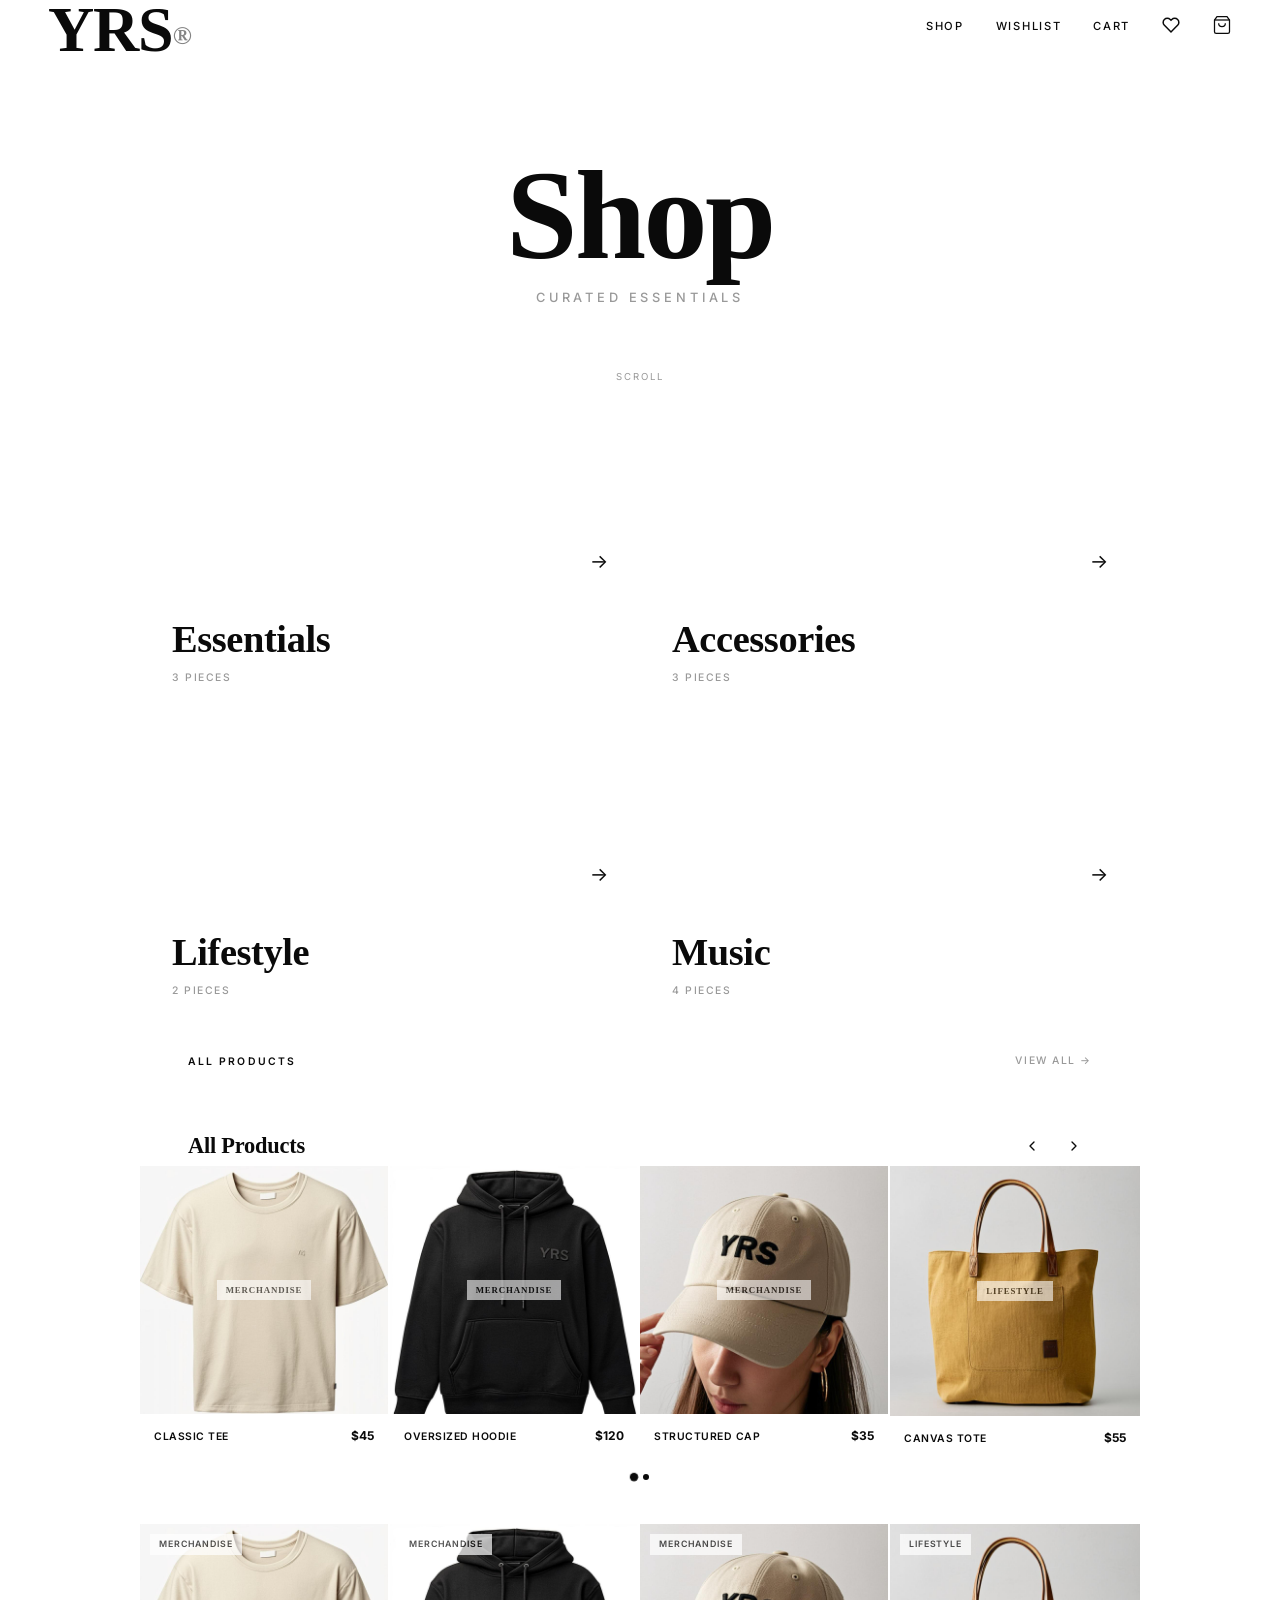
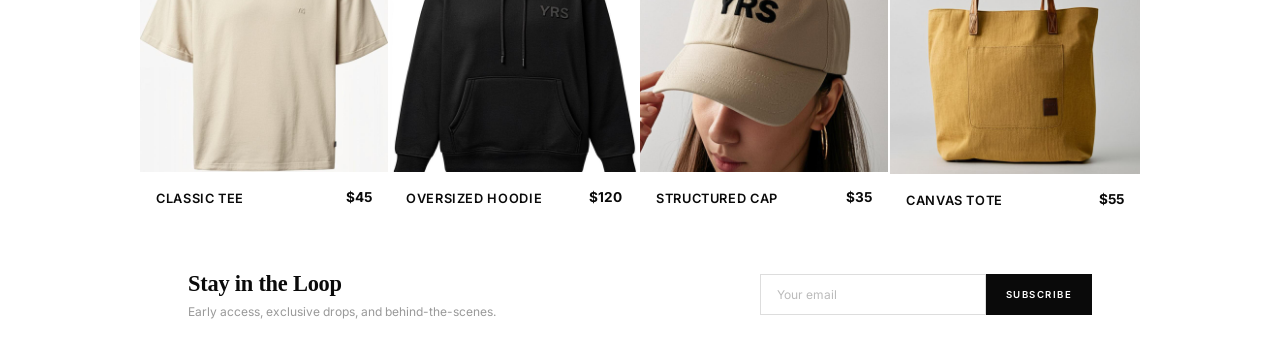
<file: index.html>
<!DOCTYPE html>
<html lang="en">
<head>
<meta charset="UTF-8">
<meta name="viewport" content="width=device-width, initial-scale=1.0">
<title>YRS Brand — Shop</title>
<link rel="stylesheet" href="style.css">
</head>
<body>

<nav class="nav" role="navigation">
  <a class="nav-brand" href="/shop" data-edit-key="nav.brand">YRS<span class="reg">&reg;</span></a>
  <div class="nav-links">
    <a href="/shop" data-nav="/shop">Shop</a>
    <a href="/wishlist" data-nav="/wishlist">Wishlist</a>
    <a href="/cart" data-nav="/cart">Cart</a>
    <div class="nav-wish" data-nav="/wishlist" role="button" aria-label="Wishlist">
      <svg viewBox="0 0 24 24"><path d="M20.84 4.61a5.5 5.5 0 00-7.78 0L12 5.67l-1.06-1.06a5.5 5.5 0 00-7.78 7.78l1.06 1.06L12 21.23l7.78-7.78 1.06-1.06a5.5 5.5 0 000-7.78z"/></svg>
      <span class="cart-badge" id="wishBadge">0</span>
    </div>
    <div class="nav-cart" data-nav="/cart" role="button" aria-label="Cart">
      <svg viewBox="0 0 24 24"><path d="M6 2L3 6v14a2 2 0 002 2h14a2 2 0 002-2V6l-3-4z"/><line x1="3" y1="6" x2="21" y2="6"/><path d="M16 10a4 4 0 01-8 0"/></svg>
      <span class="cart-badge" id="cartBadge">0</span>
    </div>
  </div>
</nav>

<main id="app" role="main"></main>
<div class="toast-container" id="toasts" aria-live="polite"></div>

<script src="core.js"></script>
<script src="ui.js"></script>
<script src="admin.js"></script>
<script>
/* fallback routes registered LAST so all module routes take priority */
App.use('router').on('^$', (app) => {
  App.use('router').go('/shop');
});
App.use('router').on('.*', (app) => {
  app.innerHTML = '<div class="not-found page"><h1>404</h1><p>Page not found</p><a href="/shop" data-nav="/shop">Back to Shop</a></div>';
});
/* boot */
App.use('store').onChange(() => App.use('badge').update());
App.use('wishlist').onChange(() => App.use('badge').update());
App.use('badge').update();
App.use('auth').check();
App.use('content').load();
App.use('data').load().then(() => {
  App.use('content').apply(document);
  App.use('router').start();
  App.use('adminAccess').init();
  App.use('liveEdit').check();
});
</script>
</body>
</html>
</file>
<file: style.css>
@import url('https://fonts.googleapis.com/css2?family=Inter:wght@300;400;500;600;700&display=swap');

/* ── Tokens ── */
:root {
  --bg: #ffffff;
  --fg: #0a0a0a;
  --muted: #999;
  --border: #0a0a0a;
  --accent: #0a0a0a;
  --serif: 'Times New Roman', 'Georgia', 'Noto Serif', serif;
  --sans: 'Inter', -apple-system, BlinkMacSystemFont, 'Segoe UI', sans-serif;
  --ease: cubic-bezier(0.22, 1, 0.36, 1);
  --dur: 0.3s;
  --grid-gap: 2px;
  --nav-h: 56px;
  --safe-b: env(safe-area-inset-bottom, 0px);
}

/* ── Reset ── */
*, *::before, *::after { margin: 0; padding: 0; box-sizing: border-box; }
html { height: 100dvh; }
body {
  height: 100%;
  background: var(--bg);
  color: var(--fg);
  font: 400 1rem/1.4 var(--sans);
  overflow-x: hidden;
  -webkit-font-smoothing: antialiased;
  width: 100%;
}
a { color: inherit; text-decoration: none; }
button { font: inherit; cursor: pointer; border: none; background: none; color: inherit; }
img { display: block; max-width: 100%; }
.product-img { width: 100%; height: 100%; object-fit: cover; position: absolute; inset: 0; z-index: 0; pointer-events: none; }
.product-img.detail-hero { position: relative; inset: auto; border-radius: 2px; }

/* ── Nav ── */
.nav {
  position: fixed; top: 0; left: 0; right: 0;
  height: var(--nav-h);
  display: flex; align-items: center; justify-content: space-between;
  padding: 0 clamp(16px, 4vw, 48px);
  background: var(--bg);
  z-index: 100;
  transition: transform var(--dur) var(--ease);
}
.nav-brand {
  font-family: var(--serif);
  font-weight: 700;
  font-size: 4rem;
  letter-spacing: -0.02em;
  cursor: pointer;
  position: relative;
  top: 2px;
}
.nav-brand .reg { font-size: 0.4em; position: relative; top: -0.3em; left: 0.02em; opacity: 0.5; }
.nav-links { display: flex; gap: clamp(16px, 3vw, 32px); align-items: center; }
.nav-links a {
  font-size: 0.7rem; font-weight: 500;
  letter-spacing: 0.15em; text-transform: uppercase;
  position: relative; padding-bottom: 2px;
  transition: color var(--dur) ease;
  -webkit-tap-highlight-color: transparent;
}
.nav-links a::after {
  content: ''; position: absolute; bottom: 0; left: 0;
  width: 0; height: 1px; background: var(--fg);
  transition: width var(--dur) var(--ease);
}
.nav-links a:hover, .nav-links a.active { color: var(--fg); }
.nav-links a:hover::after, .nav-links a.active::after { width: 100%; }
.nav-cart { position: relative; cursor: pointer; -webkit-tap-highlight-color: transparent; }
.nav-cart svg { width: 20px; height: 20px; stroke: var(--fg); fill: none; stroke-width: 1.5; }
.cart-badge {
  position: absolute; top: -6px; right: -8px;
  width: 16px; height: 16px;
  background: var(--fg); color: var(--bg);
  font-size: 0.55rem; font-weight: 700;
  border-radius: 50%;
  display: flex; align-items: center; justify-content: center;
  transform: scale(0);
  transition: transform 0.25s var(--ease);
}
.cart-badge.show { transform: scale(1); }
.cart-badge.bounce { animation: badgeBounce 0.4s var(--ease); }
@keyframes badgeBounce {
  0% { transform: scale(1); }
  40% { transform: scale(1.4); }
  100% { transform: scale(1); }
}

/* ── Main ── */
main { padding-top: calc(var(--nav-h) + var(--grid-gap) + 4px); min-height: 100dvh; }

/* ── Page Transitions ── */
.page { width: 94%; max-width: 1000px; margin: auto; animation: pageIn 0.45s var(--ease) both; overflow-x: hidden; }
@keyframes pageIn {
  from { opacity: 0; transform: translateY(12px); }
  to { opacity: 1; transform: translateY(0); }
}

/* ── Grid Sheet ── */
.sheet {
  display: grid; grid-template-columns: repeat(4, 1fr); gap: 0;
  border-bottom: var(--grid-gap) solid transparent;
}

/* ═══════════════════════════════════════════
   Hero Sections (multiple styles)
   ═══════════════════════════════════════════ */

/* Full (default) */
.hero {
  grid-column: span 4;
  padding: clamp(48px, 8vw, 96px) clamp(16px, 4vw, 48px);
  text-align: center;
  border-bottom: var(--grid-gap) solid transparent;
  position: relative; overflow: hidden;
}
.hero h1 {
  font-family: var(--serif); font-weight: 700;
  font-size: clamp(3rem, 10vw, 8rem);
  letter-spacing: -0.02em; line-height: 0.9;
}
.hero-sub {
  font-size: clamp(0.65rem, 1.2vw, 0.8rem);
  font-weight: 500; letter-spacing: 0.3em;
  text-transform: uppercase; color: var(--muted);
  margin-top: 16px;
}
.hero-scroll {
  position: absolute; bottom: 20px; left: 50%; transform: translateX(-50%);
  font-size: 0.6rem; letter-spacing: 0.2em; text-transform: uppercase;
  color: var(--muted); animation: pulse 2s ease infinite;
}
@keyframes pulse {
  0%, 100% { opacity: 0.4; }
  50% { opacity: 1; }
}

/* Split */
.hero--split {
  display: grid; grid-template-columns: 1fr 1fr;
  text-align: left; padding: 0;
  min-height: clamp(200px, 40vw, 400px);
}
.hero--split .hero-split-content {
  display: flex; flex-direction: column; justify-content: center;
  padding: clamp(32px, 5vw, 64px);
}
.hero--split .hero-split-content h1 { font-size: clamp(2rem, 6vw, 5rem); }
.hero--split .hero-split-content .hero-sub { margin-top: 12px; }
.hero--split .hero-split-accent {
  background: var(--fg); color: var(--bg);
  display: flex; align-items: center; justify-content: center;
  font-family: var(--serif); font-weight: 700;
  font-size: clamp(2.5rem, 8vw, 7rem);
  opacity: 0.08; letter-spacing: -0.03em;
  user-select: none;
}

/* Minimal */
.hero--minimal {
  text-align: left; padding: clamp(40px, 6vw, 80px) clamp(16px, 4vw, 48px);
  border-bottom: none; border-bottom: var(--grid-gap) solid transparent;
}
.hero--minimal .hero-minimal-wrap { max-width: 480px; }
.hero--minimal .hero-minimal-label {
  font-size: 0.6rem; font-weight: 600;
  letter-spacing: 0.3em; text-transform: uppercase;
  color: var(--muted); margin-bottom: 12px;
  padding-bottom: 12px;
  border-bottom: 1px solid transparent;
}
.hero--minimal h1 { font-size: clamp(2rem, 5vw, 4rem); }

/* Accent */
.hero--accent {
  text-align: center; padding-top: 0;
}
.hero--accent .hero-accent-bar {
  width: 48px; height: 3px;
  background: var(--fg); margin: 0 auto 24px;
}
.hero--accent h1 { font-size: clamp(2.2rem, 6vw, 5rem); letter-spacing: -0.03em; }

/* Centered */
.hero--centered {
  text-align: center;
  padding: clamp(48px, 8vw, 96px) clamp(16px, 4vw, 48px);
  display: flex;
  align-items: center;
  justify-content: center;
}
.hero-centered-wrap {
  max-width: 680px;
}
.hero-centered-label {
  font-size: 0.55rem;
  font-weight: 600;
  letter-spacing: 0.25em;
  text-transform: uppercase;
  color: var(--muted);
  margin-bottom: 16px;
}
.hero--centered h1 {
  font-family: var(--serif);
  font-weight: 700;
  font-size: clamp(2.5rem, 7vw, 5.5rem);
  letter-spacing: -0.03em;
  line-height: 1.05;
}
.hero-centered-line {
  width: 40px;
  height: 1px;
  background: var(--fg);
  margin: 20px auto 0;
  opacity: 0.3;
}

/* Statement */
.hero--statement {
  text-align: left;
  padding: clamp(40px, 6vw, 80px) clamp(16px, 4vw, 48px);
  border-bottom: 1px solid transparent;
}
.hero-statement-wrap {
  max-width: 100%;
}
.hero--statement h1 {
  font-family: var(--serif);
  font-weight: 700;
  font-size: clamp(1.8rem, 5vw, 3.5rem);
  letter-spacing: -0.02em;
  line-height: 1.15;
  max-width: 900px;
}

/* ── Category Cards ── */
.cat-card {
  grid-column: span 2; aspect-ratio: 16/10;
  display: flex; flex-direction: column; justify-content: flex-end;
  padding: clamp(20px, 3vw, 32px);
  cursor: pointer; position: relative;
  transition: background var(--dur) ease, color var(--dur) ease;
  -webkit-tap-highlight-color: transparent;
}
.cat-card:hover { background: var(--fg); color: var(--bg); }
.cat-card:hover .cat-count { color: var(--bg); opacity: 0.5; }
.cat-card:hover .cat-arrow { transform: translate(4px, -50%); color: var(--bg); }
.cat-card h2 {
  font-family: var(--serif); font-weight: 700;
  font-size: clamp(1.4rem, 3vw, 2.4rem); letter-spacing: -0.01em;
}
.cat-count {
  font-size: 0.65rem; font-weight: 500;
  letter-spacing: 0.15em; text-transform: uppercase;
  color: var(--muted); margin-top: 4px;
  transition: color var(--dur) ease;
}
.cat-arrow {
  position: absolute; top: 50%; right: clamp(20px, 3vw, 32px);
  transform: translateY(-50%); font-size: 1.2rem;
  transition: transform var(--dur) var(--ease), color var(--dur) ease;
}

/* ── Featured Strip ── */
.featured-strip {
  grid-column: span 4;
  padding: clamp(16px, 3vw, 24px) clamp(16px, 4vw, 48px);
  display: flex; align-items: center; justify-content: space-between;
  border-bottom: var(--grid-gap) solid transparent;
}
.featured-strip h3 { font-size: 0.65rem; font-weight: 600; letter-spacing: 0.2em; text-transform: uppercase; }
.featured-strip a {
  font-size: 0.65rem; font-weight: 500;
  letter-spacing: 0.15em; text-transform: uppercase; color: var(--muted);
  border-bottom: 1px solid transparent;
  transition: border-color var(--dur) ease, color var(--dur) ease;
}
.featured-strip a:hover { border-color: var(--fg); color: var(--fg); }

/* ═══════════════════════════════════════════
   Carousel Component
   ═══════════════════════════════════════════ */
.carousel-wrap {
  padding: clamp(20px, 3vw, 32px) 0;
}
.carousel-header {
  display: flex; align-items: center; justify-content: space-between;
  padding: 0 clamp(16px, 4vw, 48px);
  margin-bottom: 0;
}
.carousel-title {
  font-family: var(--serif); font-weight: 700;
  font-size: clamp(1rem, 2vw, 1.4rem);
  letter-spacing: -0.01em;
}
.carousel-nav { display: flex; gap: 6px; }
.carousel-arrow {
  width: 36px; height: 36px;
  display: flex; align-items: center; justify-content: center;
  border: 1px solid transparent;
  transition: background var(--dur) ease, color var(--dur) ease;
  -webkit-tap-highlight-color: transparent;
}
.carousel-arrow svg { width: 16px; height: 16px; }
.carousel-arrow:hover { background: var(--fg); color: var(--bg); }

/* Metro style (sliding carousel) */
.carousel-track--metro {
  display: flex; gap: 0;
  border-top: var(--grid-gap) solid transparent;
  transition: transform 0.5s var(--ease);
  will-change: transform;
}
.carousel-track--metro .carousel-card {
  flex: 0 0 25%;
  min-width: 0;
  border-right: var(--grid-gap) solid transparent;
  border-bottom: var(--grid-gap) solid transparent;
}
.carousel-track--metro .carousel-card:nth-child(4n) { border-right: none; }

/* Carousel dots */
.carousel-dots {
  display: flex; justify-content: center; gap: 6px;
  padding: 12px 0;
}
.carousel-dot {
  width: 6px; height: 6px; border-radius: 50%;
  background: var(--border); border: none; padding: 0;
  cursor: pointer; transition: background var(--dur) ease, transform var(--dur) ease;
}
.carousel-dot.active { background: var(--fg); transform: scale(1.4); }

/* Scroll / Minimal / Compact styles (horizontal) */
.carousel-track--scroll,
.carousel-track--minimal,
.carousel-track--compact {
  display: flex; gap: 0;
  overflow-x: auto; scroll-snap-type: x mandatory;
  -webkit-overflow-scrolling: touch;
  scrollbar-width: none;
  border-top: var(--grid-gap) solid transparent;
}
.carousel-track--scroll::-webkit-scrollbar,
.carousel-track--minimal::-webkit-scrollbar,
.carousel-track--compact::-webkit-scrollbar { display: none; }

.carousel-track--scroll .carousel-card,
.carousel-track--minimal .carousel-card,
.carousel-track--compact .carousel-card {
  flex: 0 0 clamp(180px, 22vw, 260px);
  scroll-snap-align: start;
  border-right: var(--grid-gap) solid transparent;
  border-bottom: var(--grid-gap) solid transparent;
}
.carousel-track--minimal .carousel-card { flex: 0 0 clamp(200px, 24vw, 300px); }
.carousel-track--compact .carousel-card { flex: 0 0 clamp(140px, 18vw, 220px); }

.carousel-card {
  cursor: pointer; overflow: hidden;
  -webkit-tap-highlight-color: transparent;
  transition: opacity var(--dur) ease;
}
.carousel-card:hover { opacity: 0.85; }
.carousel-card-img {
  aspect-ratio: 1;
  display: flex; align-items: center; justify-content: center;
  font-family: var(--serif); font-weight: 700;
  font-size: clamp(0.9rem, 1.5vw, 1.4rem);
  letter-spacing: -0.02em; opacity: 0.12; user-select: none;
  position: relative; overflow: hidden;
}
.carousel-card-img:has(.product-img) { opacity: 1; }
.carousel-track--compact .carousel-card-img { aspect-ratio: 3/4; }
.carousel-card-info {
  padding: clamp(10px, 1.5vw, 14px) clamp(10px, 1.5vw, 14px);
  display: flex; justify-content: space-between; align-items: flex-end;
}
.carousel-card-name {
  font-size: 0.65rem; font-weight: 600;
  letter-spacing: 0.05em; text-transform: uppercase;
  max-width: 65%; overflow: hidden; text-overflow: ellipsis; white-space: nowrap;
}
.carousel-card-price { font-size: 0.75rem; font-weight: 700; flex-shrink: 0; }

/* ═══════════════════════════════════════════
   Mailing List Component
   ═══════════════════════════════════════════ */
.ml-wrap { grid-column: span 4; }
.ml-form {
  font-family: var(--sans);
}

/* Inline */
.ml-wrap--inline { border-top: var(--grid-gap) solid transparent; }
.ml-inline-inner {
  display: flex; align-items: center; justify-content: space-between; gap: 24px;
  padding: clamp(24px, 3vw, 40px) clamp(16px, 4vw, 48px);
}
.ml-text { flex: 1; min-width: 0; }
.ml-heading {
  font-family: var(--serif); font-weight: 700;
  font-size: clamp(1rem, 2vw, 1.4rem);
  letter-spacing: -0.01em; margin-bottom: 4px;
}
.ml-sub { font-size: 0.75rem; color: var(--muted); line-height: 1.5; }
.ml-inline-form { display: flex; gap: 0; flex-shrink: 0; }
.ml-input {
  padding: 12px 16px; font-family: var(--sans); font-size: 0.75rem;
  border: 1px solid #ddd; outline: none; min-width: 0;
  transition: border-color var(--dur) ease;
  background: var(--bg); color: var(--fg);
}
.ml-input:focus { border-color: var(--fg); }
.ml-input::placeholder { color: #bbb; }
.ml-btn {
  padding: 12px 20px; font-size: 0.6rem; font-weight: 600;
  letter-spacing: 0.15em; text-transform: uppercase;
  background: var(--fg); color: var(--bg);
  border: none; cursor: pointer;
  transition: opacity var(--dur) ease;
  white-space: nowrap;
  font-family: var(--sans);
}
.ml-btn:hover { opacity: 0.85; }
.ml-btn--outline {
  background: transparent; color: var(--fg);
  border: 1px solid transparent;
}
.ml-btn--outline:hover { background: var(--fg); color: var(--bg); }

/* Banner */
.ml-wrap--banner {
  background: var(--fg); color: var(--bg);
  border-top: 3px solid var(--fg);
}
.ml-banner-inner {
  text-align: center;
  padding: clamp(32px, 4vw, 56px) clamp(16px, 4vw, 48px);
}
.ml-wrap--banner .ml-heading {
  color: var(--bg);
  font-size: clamp(1.2rem, 2.5vw, 1.8rem);
  margin-bottom: 8px;
}
.ml-wrap--banner .ml-sub { color: rgba(255,255,255,0.6); margin-bottom: 20px; }
.ml-banner-form {
  display: flex; justify-content: center; gap: 0;
  max-width: 440px; margin: 0 auto;
}
.ml-wrap--banner .ml-input {
  border-color: rgba(255,255,255,0.2);
  background: rgba(255,255,255,0.08);
  color: var(--bg); flex: 1;
}
.ml-wrap--banner .ml-input::placeholder { color: rgba(255,255,255,0.4); }
.ml-wrap--banner .ml-input:focus { border-color: rgba(255,255,255,0.5); }
.ml-wrap--banner .ml-btn { background: var(--bg); color: var(--fg); }
.ml-wrap--banner .ml-btn:hover { opacity: 0.9; }

/* Minimal */
.ml-wrap--minimal { border-top: 1px solid transparent; }
.ml-minimal-inner {
  display: flex; align-items: center; gap: 16px;
  padding: 16px clamp(16px, 4vw, 48px);
  max-width: 400px; margin: 0 auto;
}
.ml-minimal-inner .ml-input { flex: 1; border: none; border-bottom: 1px solid transparent; padding: 8px 4px; min-width: 0; }
.ml-minimal-inner .ml-btn--outline { padding: 8px 16px; flex-shrink: 0; }

/* Full */
.ml-wrap--full { border-top: var(--grid-gap) solid transparent; }
.ml-full-inner {
  text-align: center;
  padding: clamp(40px, 6vw, 72px) clamp(16px, 4vw, 48px);
  border-bottom: var(--grid-gap) solid transparent;
}
.ml-full-label {
  font-size: 0.6rem; font-weight: 600;
  letter-spacing: 0.3em; text-transform: uppercase;
  color: var(--muted); margin-bottom: 16px;
}
.ml-full-inner .ml-heading {
  font-size: clamp(1.6rem, 4vw, 2.8rem);
  margin-bottom: 24px;
}
.ml-full-form {
  display: flex; justify-content: center; gap: 0;
  max-width: 480px; margin: 0 auto;
}
.ml-full-inner .ml-input { flex: 1; padding: 14px 20px; font-size: 0.8rem; }
.ml-full-inner .ml-btn { padding: 14px 28px; }

/* ── Product Cards ── */
.product-grid {
  grid-column: span 4;
  display: grid; grid-template-columns: repeat(4, 1fr); gap: 0;
}
.product-card {
  border-right: var(--grid-gap) solid transparent;
  border-bottom: var(--grid-gap) solid transparent;
  cursor: pointer; position: relative; overflow: hidden;
  -webkit-tap-highlight-color: transparent;
}
.product-card:nth-child(4n) { border-right: none; }
.product-card-img {
  aspect-ratio: 1;
  display: flex; align-items: center; justify-content: center;
  font-family: var(--serif); font-weight: 700;
  font-size: clamp(1rem, 2vw, 1.6rem);
  letter-spacing: -0.02em; opacity: 0.15;
  transition: opacity var(--dur) ease, transform var(--dur) var(--ease);
  user-select: none;
  position: relative; overflow: hidden;
}
.product-card-img:has(.product-img) { opacity: 1; }
.product-card:hover .product-card-img .product-img { opacity: 0.25; transform: scale(1.05); }
.product-card:hover .product-card-img:not(:has(.product-img)) { opacity: 0.25; transform: scale(1.05); }
.product-card-info {
  padding: clamp(12px, 2vw, 16px);
  display: flex; justify-content: space-between; align-items: flex-end;
}
.product-card-name { font-size: clamp(0.65rem, 1.2vw, 0.8rem); font-weight: 600; letter-spacing: 0.05em; text-transform: uppercase; }
.product-card-price { font-size: clamp(0.7rem, 1.2vw, 0.85rem); font-weight: 700; }
.product-card-add {
  position: absolute; bottom: 0; left: 0; right: 0;
  padding: 10px; background: var(--fg); color: var(--bg);
  font-size: 0.6rem; font-weight: 600;
  letter-spacing: 0.15em; text-transform: uppercase; text-align: center;
  transform: translateY(100%);
  transition: transform var(--dur) var(--ease); z-index: 2;
}
.product-card:hover .product-card-add { transform: translateY(0); }

/* ── Product Detail ── */
.detail-layout {
  display: grid; grid-template-columns: 3fr 2fr;
  min-height: calc(100dvh - var(--nav-h));
}
.detail-image {
  aspect-ratio: 1;
  width: 100%;
  display: flex; align-items: center; justify-content: center;
  font-family: var(--serif); font-weight: 700;
  font-size: clamp(3rem, 6vw, 6rem);
  letter-spacing: -0.02em; opacity: 0.1; user-select: none;
  position: relative; overflow: hidden;
  padding: var(--nav-h) 0 0 0;
}
.detail-image:has(.product-img) { opacity: 1; }
.detail-info {
  padding: clamp(32px, 4vw, 64px);
  max-width: 420px;
  margin: 0 auto;
  display: flex; flex-direction: column; justify-content: center;
}
.detail-breadcrumb {
  font-size: 0.6rem; font-weight: 500;
  letter-spacing: 0.15em; text-transform: uppercase;
  color: var(--muted); margin-bottom: 24px;
}
.detail-breadcrumb span { cursor: pointer; border-bottom: 1px solid transparent; transition: border-color var(--dur) ease; }
.detail-breadcrumb span:hover { border-color: var(--fg); }
.detail-name {
  font-family: var(--serif); font-weight: 700;
  font-size: clamp(1.8rem, 4vw, 3rem);
  letter-spacing: -0.02em; line-height: 1.1;
}
.detail-price { font-size: 1.2rem; font-weight: 700; margin-top: 12px; }
.detail-desc { font-size: 0.85rem; color: var(--muted); margin-top: 20px; line-height: 1.7; max-width: 360px; }
.detail-category {
  font-size: 0.6rem; font-weight: 600;
  letter-spacing: 0.2em; text-transform: uppercase;
  color: var(--muted); margin-top: 32px;
  padding-top: 24px;
}
.btn-add-cart {
  margin-top: 24px; padding: 16px 32px;
  background: var(--fg); color: var(--bg);
  font-size: 0.7rem; font-weight: 600;
  letter-spacing: 0.2em; text-transform: uppercase; text-align: center;
  position: relative; overflow: hidden;
  transition: opacity var(--dur) ease;
}
.btn-add-cart:hover { opacity: 0.85; }
.btn-add-cart.added { pointer-events: none; }
.btn-add-cart .btn-text { transition: transform 0.3s var(--ease), opacity 0.2s ease; display: block; }
.btn-add-cart.added .btn-text { transform: translateY(-100%); opacity: 0; }
.btn-add-cart .btn-confirm {
  position: absolute; inset: 0;
  display: flex; align-items: center; justify-content: center;
  transform: translateY(100%);
  transition: transform 0.3s var(--ease);
}
.btn-add-cart.added .btn-confirm { transform: translateY(0); }

/* ── Upsell Banner ── */
.upsell-banner {
  margin-top: 20px;
  border: 1.5px solid transparent;
  padding: 0;
  display: flex; align-items: center; justify-content: space-between;
  gap: 0;
  transition: background var(--dur) ease;
  -webkit-tap-highlight-color: transparent;
  overflow: hidden;
}
.upsell-banner:hover { background: #fafafa; }
.upsell-img-wrap {
  width: 72px; height: 72px; flex-shrink: 0;
  position: relative; overflow: hidden;
  border-right: 1.5px solid transparent;
}
.upsell-img-wrap .product-img { position: absolute; inset: 0; width: 100%; height: 100%; object-fit: cover; pointer-events: none; }
.upsell-img-fb {
  width: 100%; height: 100%;
  display: flex; align-items: center; justify-content: center;
  font-family: var(--serif); font-weight: 700;
  font-size: 0.7rem; opacity: 0.15;
  background: #fff;
}
.upsell-text { flex: 1; min-width: 0; padding: 14px 16px; overflow: hidden; }
.upsell-label {
  font-size: 0.55rem; font-weight: 600;
  letter-spacing: 0.2em; text-transform: uppercase;
  color: var(--muted); margin-bottom: 4px;
}
.upsell-product-name {
  font-size: 0.82rem; font-weight: 600;
  letter-spacing: 0.04em; text-transform: uppercase;
}
.upsell-price { font-weight: 700; font-size: 0.75rem; margin-top: 2px; }
.upsell-btn {
  flex-shrink: 0;
  padding: 10px 20px;
  background: var(--fg); color: var(--bg);
  font-size: 0.6rem; font-weight: 600;
  letter-spacing: 0.15em; text-transform: uppercase;
  transition: opacity var(--dur) ease;
  white-space: nowrap;
}
.upsell-btn:hover { opacity: 0.85; }

/* ── You May Also Like ── */
.related-section {
  grid-column: 1 / -1;
  padding: clamp(32px, 5vw, 56px) clamp(16px, 4vw, 48px);
}
.related-title {
  font-family: var(--serif); font-weight: 700;
  font-size: clamp(1.2rem, 2.5vw, 1.8rem);
  letter-spacing: -0.02em; margin-bottom: 24px;
}
.related-scroll {
  display: grid; grid-template-columns: repeat(4, 1fr); gap: var(--grid-gap);
}
.related-card {
  border-right: var(--grid-gap) solid transparent;
  border-bottom: var(--grid-gap) solid transparent;
  cursor: pointer; overflow: hidden;
  -webkit-tap-highlight-color: transparent;
  transition: opacity var(--dur) ease;
}
.related-card:last-child { border-right: none; }
.related-card:hover { opacity: 0.85; }
.related-card-img {
  aspect-ratio: 1;
  display: flex; align-items: center; justify-content: center;
  font-family: var(--serif); font-weight: 700;
  font-size: 0.9rem; opacity: 0.12; user-select: none;
  position: relative; overflow: hidden;
}
.related-card-img:has(.product-img) { opacity: 1; }
.related-card-info {
  padding: 12px 14px;
  display: flex; justify-content: space-between; align-items: flex-end;
}
.related-card-name {
  font-size: 0.65rem; font-weight: 600;
  letter-spacing: 0.05em; text-transform: uppercase;
  max-width: 70%; overflow: hidden; text-overflow: ellipsis; white-space: nowrap;
}
.related-card-price { font-size: 0.75rem; font-weight: 700; flex-shrink: 0; }

/* ═══════════════════════════════════════════
   Checkout Upsells
   ═══════════════════════════════════════════ */
.checkout-upsell-section {
  margin-top: 32px;
  padding-top: 24px;
}
.checkout-upsell-heading {
  font-size: 0.65rem; font-weight: 700;
  letter-spacing: 0.2em; text-transform: uppercase;
  margin-bottom: 20px;
}
.checkout-upsell-grid {
  display: flex; flex-direction: column; gap: 0;
  border: 1px solid transparent;
  overflow: hidden;
}
.checkout-upsell-item {
  display: grid; grid-template-columns: 72px 1fr auto;
  gap: 16px; align-items: center;
  padding: 16px;
  border-bottom: 1px solid transparent;
  transition: background var(--dur) ease;
  animation: slideIn 0.3s var(--ease) both;
}
.checkout-upsell-item:last-child { border-bottom: none; }
.checkout-upsell-item:hover { background: #fafafa; }
.cu-img {
  width: 72px; height: 72px;
  display: flex; align-items: center; justify-content: center;
  font-family: var(--serif); font-weight: 700;
  font-size: 0.7rem; opacity: 0.12;
  position: relative; overflow: hidden; flex-shrink: 0;
}
.cu-name {
  font-size: 0.75rem; font-weight: 600;
  letter-spacing: 0.04em; text-transform: uppercase;
  margin-bottom: 4px;
}
.cu-pricing { display: flex; align-items: center; gap: 8px; }
.cu-original {
  font-size: 0.7rem; color: var(--muted);
  text-decoration: line-through;
}
.cu-discounted { font-size: 0.85rem; font-weight: 700; }
.cu-badge {
  font-size: 0.55rem; font-weight: 700;
  letter-spacing: 0.08em; text-transform: uppercase;
  background: var(--fg); color: var(--bg);
  padding: 2px 8px;
}
.cu-msg {
  font-size: 0.65rem; color: var(--muted);
  letter-spacing: 0.08em; text-transform: uppercase;
  margin-top: 4px;
}
.cu-add {
  padding: 10px 18px;
  font-size: 0.6rem; font-weight: 600;
  letter-spacing: 0.12em; text-transform: uppercase;
  background: var(--fg); color: var(--bg);
  border: none; cursor: pointer;
  transition: opacity var(--dur) ease;
  white-space: nowrap;
  font-family: var(--sans);
}
.cu-add:hover { opacity: 0.85; }

/* ── Cart Page ── */
.cart-layout { max-width: 640px; margin: 0 auto; padding: clamp(32px, 5vw, 64px) clamp(16px, 4vw, 48px); overflow: hidden; }
.cart-layout h1 {
  font-family: var(--serif); font-weight: 700;
  font-size: clamp(1.8rem, 4vw, 2.8rem);
  letter-spacing: -0.02em; margin-bottom: 32px;
}
.cart-empty {
  text-align: center; padding: 64px 0;
  color: var(--muted); font-size: 0.8rem;
  letter-spacing: 0.1em; text-transform: uppercase;
}
.cart-item {
  display: grid; grid-template-columns: 80px 1fr auto auto auto;
  gap: 16px; align-items: center;
  padding: 16px 0; border-bottom: 1px solid transparent;
  animation: slideIn 0.3s var(--ease) both;
}
@keyframes slideIn {
  from { opacity: 0; transform: translateX(-12px); }
  to { opacity: 1; transform: translateX(0); }
}
.cart-item-img {
  width: 80px; height: 80px;
  display: flex; align-items: center; justify-content: center;
  font-family: var(--serif); font-weight: 700;
  font-size: 0.7rem; opacity: 0.12;
  position: relative; overflow: hidden; flex-shrink: 0;
}
.cart-item-img:has(.product-img) { opacity: 1; }
.cart-item-name { font-size: 0.8rem; font-weight: 600; letter-spacing: 0.05em; text-transform: uppercase; }
.cart-item-cat { font-size: 0.6rem; color: var(--muted); letter-spacing: 0.1em; text-transform: uppercase; margin-top: 2px; }
.cart-item-price { font-weight: 700; font-size: 0.85rem; }
.cart-qty { display: flex; align-items: center; gap: 0; border: var(--grid-gap) solid transparent; }
.cart-qty button {
  width: 32px; height: 32px;
  display: flex; align-items: center; justify-content: center;
  font-size: 0.9rem; font-weight: 700;
  transition: background var(--dur) ease;
}
.cart-qty button:hover { background: var(--fg); color: var(--bg); }
.cart-qty span {
  width: 32px; height: 32px;
  display: flex; align-items: center; justify-content: center;
  font-size: 0.75rem; font-weight: 600;
  border-left: var(--grid-gap) solid transparent;
  border-right: var(--grid-gap) solid transparent;
}
.cart-item-remove { opacity: 0.3; font-size: 1.2rem; line-height: 1; transition: opacity var(--dur) ease; }
.cart-item-remove:hover { opacity: 1; }
.cart-footer {
  margin-top: 32px; padding-top: 24px;
  border-top: 2px solid transparent;
  display: flex; justify-content: space-between; align-items: center;
}
.cart-total-label { font-size: 0.65rem; font-weight: 600; letter-spacing: 0.2em; text-transform: uppercase; }
.cart-total-val { font-family: var(--serif); font-weight: 700; font-size: 1.4rem; }
.btn-checkout {
  margin-top: 24px; width: 100%; padding: 16px;
  background: var(--fg); color: var(--bg);
  font-size: 0.7rem; font-weight: 600;
  letter-spacing: 0.2em; text-transform: uppercase; text-align: center;
  transition: opacity var(--dur) ease;
}
.btn-checkout:hover { opacity: 0.85; }

/* ── Toast ── */
.toast-container { position: fixed; bottom: 24px; right: 24px; z-index: 200; display: flex; flex-direction: column; gap: 8px; }
.toast {
  padding: 12px 20px; background: var(--fg); color: var(--bg);
  font-size: 0.7rem; font-weight: 500;
  letter-spacing: 0.1em; text-transform: uppercase;
  animation: toastIn 0.3s var(--ease), toastOut 0.3s var(--ease) 2.2s forwards;
  white-space: nowrap;
}
@keyframes toastIn { from { opacity: 0; transform: translateY(12px) scale(0.95); } to { opacity: 1; transform: translateY(0) scale(1); } }
@keyframes toastOut { to { opacity: 0; transform: translateY(-8px) scale(0.95); } }

/* ── 404 ── */
.not-found {
  display: flex; flex-direction: column;
  align-items: center; justify-content: center;
  min-height: calc(100dvh - var(--nav-h) - var(--grid-gap));
  text-align: center; padding: 48px;
}
.not-found h1 { font-family: var(--serif); font-weight: 700; font-size: clamp(4rem, 10vw, 8rem); opacity: 0.15; }
.not-found p { font-size: 0.75rem; color: var(--muted); letter-spacing: 0.15em; text-transform: uppercase; margin-top: 16px; }
.not-found a { margin-top: 24px; font-size: 0.65rem; font-weight: 600; letter-spacing: 0.2em; text-transform: uppercase; border-bottom: 1px solid var(--fg); padding-bottom: 2px; }

/* ── Admin ── */
.admin-layout { max-width: 860px; margin: 0 auto; padding: clamp(32px, 5vw, 64px) clamp(16px, 4vw, 48px); }
.admin-layout h1 { font-family: var(--serif); font-weight: 700; font-size: clamp(1.8rem, 4vw, 2.8rem); letter-spacing: -0.02em; margin-bottom: 8px; }
.admin-sub { font-size: 0.7rem; color: var(--muted); letter-spacing: 0.1em; text-transform: uppercase; margin-bottom: 32px; }
.admin-table { width: 100%; border-collapse: collapse; }
.admin-table th {
  text-align: left; font-size: 0.6rem; font-weight: 600;
  letter-spacing: 0.15em; text-transform: uppercase;
  color: var(--muted); padding: 8px 0;
  border-bottom: 2px solid transparent;
}
.admin-table td {
  padding: 12px 0; font-size: 0.8rem;
  border-bottom: 1px solid transparent;
  vertical-align: middle;
}
.admin-table .td-actions { display: flex; gap: 8px; }
.admin-btn {
  padding: 4px 10px; font-size: 0.6rem; font-weight: 600;
  letter-spacing: 0.1em; text-transform: uppercase;
  border: 1px solid transparent; transition: background var(--dur) ease, color var(--dur) ease;
}
.admin-btn:hover { background: var(--fg); color: var(--bg); }
.admin-btn.danger { border-color: #c00; color: #c00; }
.admin-btn.danger:hover { background: #c00; color: var(--bg); }
.admin-add-bar {
  margin-top: 24px; padding: 16px 0;
  border-top: 2px solid transparent;
  display: flex; gap: 8px; align-items: center; flex-wrap: wrap;
}
.admin-input {
  padding: 8px 12px; font-family: var(--sans); font-size: 0.75rem;
  border: 1px solid #ddd; outline: none;
  transition: border-color var(--dur) ease;
}
.admin-input:focus { border-color: var(--fg); }
.admin-input.wide { flex: 1; min-width: 120px; }
.admin-tabs {
  display: flex; flex-wrap: wrap; gap: 0; margin-bottom: 28px;
  border-bottom: 2px solid transparent;
}
.admin-tab {
  padding: 10px 16px; font-size: 0.6rem; font-weight: 600;
  letter-spacing: 0.12em; text-transform: uppercase;
  color: var(--muted); position: relative; top: 2px;
  border-bottom: 2px solid transparent;
  margin-bottom: -2px;
  transition: color var(--dur) ease, border-color var(--dur) ease;
  white-space: nowrap;
}
.admin-tab:hover { color: var(--fg); }
.admin-tab.active { color: var(--fg); border-bottom-color: var(--fg); }
.admin-sections-grid {
  display: grid; grid-template-columns: 140px 1fr;
  gap: 0;
}
.admin-sections-grid .page-label {
  font-size: 0.7rem; font-weight: 600;
  letter-spacing: 0.1em; text-transform: uppercase;
  padding: 10px 0;
  border-bottom: 1px solid transparent;
}
.admin-sections-grid .section-toggles {
  display: flex; flex-wrap: wrap; gap: 8px;
  padding: 8px 0;
  border-bottom: 1px solid transparent;
  align-items: center;
}
.toggle-chip {
  padding: 4px 12px; font-size: 0.6rem; font-weight: 600;
  letter-spacing: 0.1em; text-transform: uppercase;
  border: 1px solid #ddd; cursor: pointer;
  transition: background var(--dur) ease, color var(--dur) ease, border-color var(--dur) ease;
  user-select: none;
}
.toggle-chip:hover { border-color: var(--fg); }
.toggle-chip.on { background: var(--fg); color: var(--bg); border-color: var(--fg); }
.share-toggle-row {
  display: flex; align-items: center; justify-content: space-between;
  padding: 12px 0; border-bottom: 1px solid transparent;
}
.share-toggle-row svg { width: 18px; height: 18px; }
.share-toggle-label {
  font-size: 0.8rem; font-weight: 500;
  display: flex; align-items: center; gap: 12px;
}

/* ── Upsell Admin ── */
.upsell-admin-list { border-top: 1px solid transparent; }
.upsell-admin-row {
  display: flex; align-items: center; justify-content: space-between;
  padding: 14px 0; border-bottom: 1px solid transparent; gap: 16px;
}
.upsell-admin-name { font-size: 0.8rem; font-weight: 600; letter-spacing: 0.04em; text-transform: uppercase; }
.upsell-admin-pricing { font-size: 0.75rem; color: var(--muted); margin-top: 2px; }
.upsell-admin-disc { color: #c00; font-weight: 700; }
.upsell-admin-msg { font-size: 0.65rem; color: var(--muted); margin-top: 2px; letter-spacing: 0.06em; text-transform: uppercase; }
.upsell-admin-actions { display: flex; gap: 6px; flex-shrink: 0; }

/* ── Design Section Heading ── */
.design-section-heading {
  font-size: 0.65rem; font-weight: 700;
  letter-spacing: 0.15em; text-transform: uppercase;
  padding: 20px 0 12px;
  border-bottom: 2px solid transparent;
  margin-bottom: 8px;
}

/* ── Product Type Badge ── */
.type-badge {
  position: absolute; top: 10px; left: 10px; z-index: 3;
  padding: 3px 8px; font-size: 0.55rem; font-weight: 600;
  letter-spacing: 0.1em; text-transform: uppercase;
  background: var(--bg); color: var(--fg);
  border: 1px solid transparent;
  opacity: 0.7; transition: opacity var(--dur) ease;
}
.product-card:hover .type-badge { opacity: 1; }

/* ── Option Pills ── */
.option-group { margin-top: 16px; }
.option-label {
  font-size: 0.6rem; font-weight: 600;
  letter-spacing: 0.15em; text-transform: uppercase;
  color: var(--muted); margin-bottom: 8px;
}
.option-pills { display: flex; flex-wrap: wrap; gap: 6px; }
.option-pill {
  padding: 8px 16px; font-size: 0.65rem; font-weight: 500;
  letter-spacing: 0.05em; text-transform: uppercase;
  border: 1px solid #ddd; background: none; color: var(--fg);
  cursor: pointer; transition: all var(--dur) ease;
  -webkit-tap-highlight-color: transparent;
}
.option-pill:hover { border-color: var(--fg); }
.option-pill.active { background: var(--fg); color: var(--bg); border-color: var(--fg); }
.option-pill .price-delta { font-weight: 700; margin-left: 4px; }

/* ── Type Badge (detail page) ── */
.detail-type-badge {
  display: inline-block; padding: 4px 10px;
  font-size: 0.55rem; font-weight: 600;
  letter-spacing: 0.15em; text-transform: uppercase;
  border: 1px solid transparent; margin-bottom: 8px;
}
.detail-note {
  font-size: 0.7rem; color: var(--muted);
  margin-top: 8px; line-height: 1.5;
}

/* ── Wishlist Toggle (heart on cards) ── */
.wish-toggle {
  position: absolute; top: 10px; right: 10px;
  width: 32px; height: 32px; z-index: 3;
  display: flex; align-items: center; justify-content: center;
  opacity: 0; transition: opacity var(--dur) ease;
  -webkit-tap-highlight-color: transparent;
}
.product-card:hover .wish-toggle { opacity: 1; }
.wish-toggle svg { width: 18px; height: 18px; stroke: var(--fg); fill: none; stroke-width: 2; transition: fill 0.25s ease, stroke 0.25s ease; }
.wish-toggle.active svg { fill: var(--fg); stroke: var(--fg); }

/* ── Detail Actions Row ── */
.detail-actions {
  margin-top: 24px;
  display: flex; align-items: center; gap: 12px;
}
.detail-actions .btn-add-cart { margin-top: 0; flex: 1; }
.btn-wish-detail {
  width: 52px; height: 52px;
  border: 1.5px solid transparent;
  display: flex; align-items: center; justify-content: center;
  flex-shrink: 0;
  position: relative;
  transition: background var(--dur) ease, color var(--dur) ease;
  cursor: pointer;
}
.btn-wish-detail svg { width: 20px; height: 20px; stroke: var(--fg); fill: none; stroke-width: 2; transition: fill 0.25s ease, stroke 0.25s ease; }
.btn-wish-detail:hover { background: var(--fg); color: var(--bg); }
.btn-wish-detail:hover svg { stroke: var(--bg); }
.btn-wish-detail.active { background: var(--fg); color: var(--bg); }
.btn-wish-detail.active svg { stroke: var(--bg); fill: var(--bg); }
.btn-wish-detail.active:hover { opacity: 0.85; }
.btn-wish-detail .wish-tooltip {
  position: absolute; bottom: calc(100% + 8px); left: 50%; transform: translateX(-50%);
  white-space: nowrap;
  font-size: 0.6rem; font-weight: 600;
  letter-spacing: 0.12em; text-transform: uppercase;
  background: var(--fg); color: var(--bg);
  padding: 6px 12px;
  pointer-events: none;
  opacity: 0;
  transition: opacity 0.2s ease;
}
.btn-wish-detail:hover .wish-tooltip { opacity: 1; }

/* ── Share Panel ── */
.share-wrap { margin-top: 12px; position: relative; }
.btn-share {
  width: 100%; padding: 16px 32px;
  border: 1px solid transparent;
  font-size: 0.7rem; font-weight: 600;
  letter-spacing: 0.2em; text-transform: uppercase; text-align: center;
  display: flex; align-items: center; justify-content: center; gap: 10px;
  transition: background var(--dur) ease, color var(--dur) ease;
}
.btn-share svg { width: 16px; height: 16px; }
.btn-share:hover { background: var(--fg); color: var(--bg); }
.share-panel {
  position: absolute; top: 100%; left: 0; right: 0;
  background: var(--bg); border: 1px solid transparent;
  border-top: none; z-index: 10;
  animation: panelIn 0.2s var(--ease);
}
@keyframes panelIn { from { opacity: 0; transform: translateY(-4px); } to { opacity: 1; transform: translateY(0); } }
.share-option {
  display: flex; align-items: center; gap: 12px;
  padding: 12px 16px; font-size: 0.7rem; font-weight: 500;
  letter-spacing: 0.08em; text-transform: uppercase;
  transition: background var(--dur) ease;
  -webkit-tap-highlight-color: transparent;
}
.share-option:hover { background: #f5f5f5; }
.share-option svg { width: 18px; height: 18px; flex-shrink: 0; }

/* ── Nav Wishlist Icon ── */
.nav-wish {
  position: relative; cursor: pointer;
  -webkit-tap-highlight-color: transparent;
}
.nav-wish svg { width: 18px; height: 18px; stroke: var(--fg); fill: none; stroke-width: 2; }
.nav-wish .cart-badge { top: -6px; right: -10px; }

/* ── Wishlist Page ── */
.wish-empty {
  text-align: center; padding: 64px 0;
  color: var(--muted); font-size: 0.8rem;
  letter-spacing: 0.1em; text-transform: uppercase;
}
.wish-item {
  display: grid; grid-template-columns: 80px 1fr auto auto;
  gap: 16px; align-items: center;
  padding: 16px 0; border-bottom: 1px solid transparent;
  animation: slideIn 0.3s var(--ease) both;
}
.wish-item-img {
  width: 80px; height: 80px;
  display: flex; align-items: center; justify-content: center;
  font-family: var(--serif); font-weight: 700;
  font-size: 0.7rem; opacity: 0.12;
  position: relative; overflow: hidden; flex-shrink: 0;
}
.wish-item-name { font-size: 0.8rem; font-weight: 600; letter-spacing: 0.05em; text-transform: uppercase; }
.wish-item-cat { font-size: 0.6rem; color: var(--muted); letter-spacing: 0.1em; text-transform: uppercase; margin-top: 2px; }
.wish-item-price { font-weight: 700; font-size: 0.85rem; }
.wish-item-actions { display: flex; gap: 8px; }
.wish-item-actions button {
  padding: 6px 14px; font-size: 0.6rem; font-weight: 600;
  letter-spacing: 0.1em; text-transform: uppercase;
  border: 1px solid transparent;
  transition: background var(--dur) ease, color var(--dur) ease;
}
.wish-item-actions button:hover { background: var(--fg); color: var(--bg); }
.wish-item-actions button.danger { border-color: #c00; color: #c00; }
.wish-item-actions button.danger:hover { background: #c00; color: var(--bg); }

/* ── Modal ── */
.modal-overlay {
  position: fixed; inset: 0; background: rgba(0,0,0,0.4);
  display: flex; align-items: center; justify-content: center;
  z-index: 300; animation: fadeIn 0.2s ease;
}
.modal {
  background: var(--bg); padding: clamp(24px, 4vw, 40px);
  width: 90%; max-width: 480px;
  max-height: 85vh; overflow-y: auto;
  border: 2px solid var(--fg);
  animation: modalIn 0.3s var(--ease);
  -webkit-overflow-scrolling: touch;
}
.modal h2 {
  font-family: var(--serif); font-weight: 700;
  font-size: 1.4rem; letter-spacing: -0.02em; margin-bottom: 20px;
}
.modal-field { margin-bottom: 16px; }
.modal-field label {
  display: block; font-size: 0.6rem; font-weight: 600;
  letter-spacing: 0.15em; text-transform: uppercase;
  color: var(--muted); margin-bottom: 6px;
}
.modal-field input, .modal-field select {
  width: 100%; padding: 10px 12px; font-family: var(--sans); font-size: 0.8rem;
  border: 1px solid #ddd; outline: none;
  transition: border-color var(--dur) ease;
}
.modal-field input:focus, .modal-field select:focus { border-color: var(--fg); }
.modal-actions { display: flex; gap: 12px; margin-top: 24px; }
.modal-actions button {
  flex: 1; padding: 12px; font-size: 0.65rem; font-weight: 600;
  letter-spacing: 0.15em; text-transform: uppercase; text-align: center;
  border: 1px solid transparent; transition: background var(--dur) ease, color var(--dur) ease;
}
.modal-actions button:hover { background: var(--fg); color: var(--bg); }
.modal-actions button.primary { background: var(--fg); color: var(--bg); }
.modal-actions button.primary:hover { opacity: 0.85; }
@keyframes fadeIn { from { opacity: 0; } to { opacity: 1; } }
@keyframes modalIn { from { opacity: 0; transform: translateY(16px) scale(0.97); } to { opacity: 1; transform: translateY(0) scale(1); } }

/* ── Related Product Picker (admin modal) ── */
.related-picker {
  display: flex; flex-wrap: wrap; gap: 6px;
  max-height: 140px; overflow-y: auto;
  padding: 8px;
  border: 1px solid #ddd;
}
.related-chip {
  display: inline-flex; align-items: center; gap: 5px;
  padding: 5px 10px; font-size: 0.6rem; font-weight: 600;
  letter-spacing: 0.08em; text-transform: uppercase;
  border: 1px solid #ddd; cursor: pointer;
  transition: background var(--dur) ease, color var(--dur) ease, border-color var(--dur) ease;
  user-select: none;
}
.related-chip input { display: none; }
.related-chip:has(input:checked) { background: var(--fg); color: var(--bg); border-color: var(--fg); }

/* ── Login Overlay ── */
.login-overlay {
  position: fixed; inset: 0; z-index: 400;
  background: var(--bg);
  display: flex; align-items: center; justify-content: center;
  animation: fadeIn 0.3s ease;
}
.login-modal {
  width: 90%; max-width: 320px; text-align: center;
  animation: modalIn 0.4s var(--ease);
}
.login-brand {
  font-family: var(--serif); font-weight: 700;
  font-size: 2.8rem; letter-spacing: -0.03em;
  margin-bottom: 8px;
}
.login-brand .reg { font-size: 0.35em; position: relative; top: -0.3em; left: 0.02em; opacity: 0.5; }
.login-sub {
  font-size: 0.6rem; font-weight: 500;
  letter-spacing: 0.25em; text-transform: uppercase;
  color: var(--muted); margin-bottom: 40px;
}
.login-field input {
  width: 100%; padding: 14px 16px; font-family: var(--sans);
  font-size: 0.85rem; text-align: center; letter-spacing: 0.15em;
  border: 2px solid transparent; outline: none;
  background: transparent; transition: border-color var(--dur) ease;
}
.login-field input:focus { border-color: var(--fg); }
.login-field input.error { border-color: #c00; }
.login-btn {
  display: block; width: 100%; margin-top: 16px; padding: 14px;
  font-family: var(--sans); font-size: 0.65rem; font-weight: 600;
  letter-spacing: 0.2em; text-transform: uppercase;
  background: var(--fg); color: var(--bg); border: none; cursor: pointer;
  transition: opacity var(--dur) ease;
}
.login-btn:hover { opacity: 0.85; }
.login-err {
  min-height: 20px; margin-top: 12px;
  font-size: 0.7rem; color: #c00;
  letter-spacing: 0.05em;
}

/* ── Admin Header Row ── */
.admin-header-row {
  display: flex; justify-content: space-between; align-items: flex-start;
  margin-bottom: 8px;
}
.admin-header-row h1 { margin-bottom: 4px; }
.admin-header-actions { display: flex; gap: 8px; flex-shrink: 0; margin-top: 8px; }
.admin-header-actions .admin-btn { font-size: 0.55rem; padding: 6px 14px; }

/* ── Content Tab ── */
.content-desc {
  font-size: 0.78rem; line-height: 1.6; color: var(--fg);
  padding: 16px 0; border-bottom: 1px solid transparent;
  margin-bottom: 20px;
}
.content-empty {
  text-align: center; padding: 48px 0; color: var(--muted);
}
.content-empty-icon {
  font-size: 2rem; font-family: var(--serif); font-weight: 700;
  opacity: 0.3; margin-bottom: 12px;
}
.content-table {
  border-top: 1px solid transparent; margin-bottom: 16px;
}
.content-row {
  display: grid; grid-template-columns: 1fr 2fr auto;
  gap: 16px; align-items: center;
  padding: 12px 0; border-bottom: 1px solid transparent;
  transition: background var(--dur) ease;
}
.content-row:hover { background: #fafafa; }
.content-key {
  font-size: 0.65rem; font-weight: 600;
  letter-spacing: 0.08em; text-transform: uppercase;
  color: var(--fg); word-break: break-all;
  font-family: 'SF Mono', 'Fira Code', 'Consolas', monospace;
}
.content-value {
  font-size: 0.78rem; color: var(--muted);
  overflow: hidden; text-overflow: ellipsis; white-space: nowrap;
}
.content-row-actions { display: flex; gap: 6px; flex-shrink: 0; }

/* ── Live Edit Tab ── */
.live-edit-hero {
  text-align: center; padding: 40px 0 32px;
  border-bottom: 2px solid transparent;
  margin-bottom: 28px;
}
.le-hero-icon { margin-bottom: 16px; }
.le-hero-icon svg { width: 40px; height: 40px; stroke: var(--fg); }
.le-hero-title {
  font-family: var(--serif); font-weight: 700;
  font-size: 1.6rem; letter-spacing: -0.02em;
  margin-bottom: 10px;
}
.le-hero-desc {
  font-size: 0.78rem; color: var(--muted);
  max-width: 460px; margin: 0 auto; line-height: 1.6;
}
.le-features {
  display: grid; grid-template-columns: 1fr 1fr;
  gap: 0; margin-bottom: 32px;
  border: 1px solid #eee;
}
.le-feature {
  padding: 20px; border-right: 1px solid transparent;
  border-bottom: 1px solid transparent;
}
.le-feature:nth-child(2n) { border-right: none; }
.le-feature:nth-child(n+3) { border-bottom: none; }
.le-feature-title {
  font-size: 0.65rem; font-weight: 700;
  letter-spacing: 0.1em; text-transform: uppercase;
  margin-bottom: 6px;
}
.le-feature-desc { font-size: 0.72rem; color: var(--muted); line-height: 1.5; }
.le-start-btn {
  display: block; width: 100%; padding: 16px;
  font-size: 0.7rem; font-weight: 600;
  letter-spacing: 0.2em; text-transform: uppercase;
  background: var(--fg); color: var(--bg);
  text-align: center;
  transition: opacity var(--dur) ease;
}
.le-start-btn:hover { opacity: 0.85; }
.le-active-info { border: 1px solid var(--fg); padding: 0; margin-bottom: 24px; }
.le-info-row {
  display: flex; justify-content: space-between; align-items: center;
  padding: 12px 16px; border-bottom: 1px solid transparent;
}
.le-info-row:last-child { border-bottom: none; }
.le-info-label {
  font-size: 0.6rem; font-weight: 600;
  letter-spacing: 0.15em; text-transform: uppercase;
  color: var(--muted);
}
.le-info-val { font-size: 0.75rem; font-weight: 500; }
.le-status-on {
  display: inline-flex; align-items: center; gap: 6px;
  color: #0a0; font-weight: 600;
}
.le-status-on::before {
  content: ''; display: block; width: 6px; height: 6px;
  border-radius: 50%; background: #0a0;
  animation: lePulse 1.5s ease infinite;
}
@keyframes lePulse { 0%, 100% { opacity: 1; } 50% { opacity: 0.3; } }
.le-nav-bar { display: flex; gap: 8px; flex-wrap: wrap; margin-bottom: 20px; }
.le-nav-btn { font-size: 0.6rem !important; padding: 8px 16px !important; }
.le-stop-btn {
  display: block; width: 100%; padding: 14px;
  font-size: 0.65rem; font-weight: 600;
  letter-spacing: 0.15em; text-transform: uppercase;
  border: 1px solid #c00; color: #c00; text-align: center;
  background: transparent;
  transition: background var(--dur) ease, color var(--dur) ease;
}
.le-stop-btn:hover { background: #c00; color: var(--bg); }


/* ═══════════════════════════════════════════
   Section Arranger (Admin)
   ═══════════════════════════════════════════ */
.section-arranger { margin-bottom: 24px; }
.section-arranger-page {
  font-size: 0.65rem; font-weight: 700;
  letter-spacing: 0.15em; text-transform: uppercase;
  padding: 12px 0; border-bottom: 2px solid transparent;
  margin-bottom: 0;
}
.section-arranger-list { list-style: none; }
.section-item {
  display: flex; align-items: center; gap: 8px;
  padding: 10px 0;
  border-bottom: 1px solid transparent;
  font-size: 0.75rem;
}
.section-item-drag { cursor: grab; color: var(--muted); font-size: 0.8rem; user-select: none; }
.section-item-name { flex: 1; font-weight: 500; }
.section-item-name small { color: var(--muted); font-weight: 400; margin-left: 6px; }
.section-item-actions { display: flex; gap: 4px; }
.section-item-actions .admin-btn { padding: 3px 8px; font-size: 0.55rem; }
.section-add-row { display: flex; flex-wrap: wrap; gap: 6px; padding: 12px 0; border-bottom: 1px solid transparent; margin-bottom: 24px; }

/* ── Live Edit Toolbar (floating) ── */
.live-edit-toolbar {
  position: fixed; bottom: 0; left: 0; right: 0;
  height: 44px; z-index: 200;
  display: flex; align-items: center; justify-content: space-between;
  padding: 0 clamp(16px, 4vw, 48px);
  background: var(--fg); color: var(--bg);
  border-top: 2px solid transparent;
  animation: leToolbarIn 0.3s var(--ease);
  padding-bottom: var(--safe-b);
}
@keyframes leToolbarIn { from { transform: translateY(100%); } to { transform: translateY(0); } }
.le-left { display: flex; align-items: center; gap: 10px; }
.le-dot { width: 7px; height: 7px; border-radius: 50%; background: #0f0; animation: lePulse 1.5s ease infinite; }
.le-label { font-size: 0.6rem; font-weight: 700; letter-spacing: 0.2em; text-transform: uppercase; }
.le-page { font-size: 0.6rem; font-weight: 500; letter-spacing: 0.1em; opacity: 0.6; font-family: 'SF Mono', 'Fira Code', 'Consolas', monospace; }
.le-exit {
  padding: 6px 16px; font-size: 0.55rem; font-weight: 600;
  letter-spacing: 0.15em; text-transform: uppercase;
  background: transparent; color: var(--bg);
  border: 1px solid rgba(255,255,255,0.3);
  cursor: pointer; transition: background var(--dur) ease;
}
.le-exit:hover { background: rgba(255,255,255,0.15); }

/* ── Live Edit Mode: element highlights ── */
body.live-edit-active [data-edit-key] {
  cursor: text;
  outline: 1px dashed transparent;
  outline-offset: 3px;
  transition: outline-color 0.15s ease, background-color 0.15s ease;
}
body.live-edit-active [data-edit-key]:hover {
  outline-color: var(--fg);
  background-color: rgba(0,0,0,0.04);
}
body.live-edit-active #app > .page { padding-bottom: 60px; }

/* ── Live Edit: Section Badges ── */
.le-section-badge {
  position: absolute;
  top: 8px;
  left: 8px;
  z-index: 50;
  display: flex;
  align-items: center;
  gap: 6px;
  background: rgba(10,10,10,0.88);
  color: #fff;
  padding: 5px 8px;
  font-size: 0.5rem;
  font-weight: 600;
  letter-spacing: 0.1em;
  text-transform: uppercase;
  border-radius: 3px;
  pointer-events: auto;
  user-select: none;
  backdrop-filter: blur(4px);
  -webkit-backdrop-filter: blur(4px);
  transition: opacity 0.15s ease;
  font-family: var(--sans);
}
.le-section-badge .le-sec-name {
  pointer-events: none;
  white-space: nowrap;
  background: none;
  border: none;
  color: #fff;
  font: inherit;
  padding: 0;
  display: inline-flex;
  align-items: center;
  gap: 3px;
  cursor: default;
  line-height: 1;
}
.le-section-badge .le-sec-name-clickable {
  pointer-events: auto;
  cursor: pointer;
  padding-right: 2px;
  border-radius: 2px;
  transition: background 0.12s ease;
}
.le-section-badge .le-sec-name-clickable:hover {
  background: rgba(255,255,255,0.12);
}
.le-sd-caret {
  opacity: 0.5;
  flex-shrink: 0;
  transition: transform 0.15s ease;
}
.le-section-badge .le-sec-name-clickable:hover .le-sd-caret {
  opacity: 1;
}
.le-section-badge .le-sec-remove,
.le-section-badge .le-sec-up,
.le-section-badge .le-sec-down {
  width: 16px;
  height: 16px;
  display: flex;
  align-items: center;
  justify-content: center;
  background: rgba(255,255,255,0.12);
  border: none;
  border-radius: 2px;
  font-size: 0.6rem;
  color: #fff;
  cursor: pointer;
  transition: background 0.12s ease;
  padding: 0;
  line-height: 1;
}
.le-section-badge .le-sec-remove:hover { background: #c00; }
.le-section-badge .le-sec-up:hover,
.le-section-badge .le-sec-down:hover { background: rgba(255,255,255,0.3); }

/* ── Live Edit: Switch Dropdown ── */
.le-switch-dropdown {
  position: fixed;
  z-index: 200;
  background: rgba(12,12,12,0.95);
  color: #fff;
  padding: 10px 0;
  border-radius: 6px;
  min-width: 200px;
  max-width: 260px;
  box-shadow: 0 8px 32px rgba(0,0,0,0.25), 0 0 0 1px rgba(255,255,255,0.06);
  backdrop-filter: blur(12px);
  -webkit-backdrop-filter: blur(12px);
  font-family: var(--sans);
  animation: leSdIn 0.15s var(--ease);
}
@keyframes leSdIn {
  from { opacity: 0; transform: translateY(-4px); }
  to { opacity: 1; transform: translateY(0); }
}
.le-sd-title {
  font-size: 0.45rem;
  font-weight: 600;
  letter-spacing: 0.18em;
  text-transform: uppercase;
  color: rgba(255,255,255,0.35);
  padding: 0 14px 8px;
}
.le-sd-divider {
  height: 1px;
  background: rgba(255,255,255,0.06);
  margin: 6px 14px 8px;
}
.le-sd-item {
  display: flex;
  align-items: center;
  justify-content: space-between;
  padding: 9px 14px;
  cursor: pointer;
  transition: background 0.1s ease;
}
.le-sd-item:hover {
  background: rgba(255,255,255,0.08);
}
.le-sd-item.le-sd-current {
  cursor: default;
  opacity: 0.4;
}
.le-sd-item.le-sd-current:hover {
  background: transparent;
}
.le-sd-item.le-sd-inactive {
  opacity: 0.3;
  cursor: not-allowed;
}
.le-sd-item.le-sd-inactive:hover {
  background: transparent;
}
.le-sd-item-name {
  font-size: 0.6rem;
  font-weight: 500;
  letter-spacing: 0.06em;
  text-transform: uppercase;
}
.le-sd-item-badge {
  font-size: 0.45rem;
  font-weight: 600;
  letter-spacing: 0.1em;
  text-transform: uppercase;
  padding: 2px 7px;
  border-radius: 3px;
  background: rgba(255,255,255,0.1);
  color: rgba(255,255,255,0.6);
}
.le-sd-item.le-sd-current .le-sd-item-badge {
  background: rgba(255,255,255,0.06);
  color: rgba(255,255,255,0.3);
}
.le-sd-badge-hidden {
  background: rgba(255,80,80,0.12);
  color: rgba(255,120,120,0.7);
}
.le-sd-badge-active {
  background: rgba(80,255,120,0.1);
  color: rgba(120,255,150,0.7);
}
.le-sd-empty {
  padding: 14px;
  font-size: 0.5rem;
  color: rgba(255,255,255,0.25);
  text-align: center;
  letter-spacing: 0.06em;
  text-transform: uppercase;
}

/* ── Live Edit: Inline Add-Section Dividers ── */
.le-divider {
  display: flex;
  align-items: center;
  justify-content: center;
  padding: 6px 0;
  position: relative;
  z-index: 40;
  pointer-events: none;
}
.le-divider-btn {
  pointer-events: auto;
  display: inline-flex;
  align-items: center;
  gap: 6px;
  background: rgba(10,10,10,0.75);
  color: rgba(255,255,255,0.5);
  border: 1px dashed rgba(255,255,255,0.15);
  border-radius: 4px;
  padding: 5px 14px;
  font-size: 0.45rem;
  font-weight: 600;
  letter-spacing: 0.15em;
  text-transform: uppercase;
  cursor: pointer;
  transition: all 0.15s ease;
  font-family: var(--sans);
  backdrop-filter: blur(4px);
  -webkit-backdrop-filter: blur(4px);
}
.le-divider-btn svg {
  opacity: 0.6;
  transition: opacity 0.15s ease;
}
.le-divider-btn:hover {
  background: rgba(10,10,10,0.9);
  color: #fff;
  border-color: rgba(255,255,255,0.35);
}
.le-divider-btn:hover svg {
  opacity: 1;
}

/* ── Live Edit: Hidden Sections Bottom Bar ── */
.le-hidden-bar {
  position: fixed;
  bottom: 48px;
  left: 50%;
  transform: translateX(-50%);
  z-index: 55;
  display: flex;
  align-items: center;
  gap: 8px;
  background: rgba(10,10,10,0.9);
  color: #fff;
  padding: 8px 16px;
  border-radius: 6px;
  backdrop-filter: blur(8px);
  -webkit-backdrop-filter: blur(8px);
  box-shadow: 0 4px 20px rgba(0,0,0,0.2);
  font-family: var(--sans);
  animation: leBarIn 0.2s var(--ease);
}
@keyframes leBarIn {
  from { opacity: 0; transform: translateX(-50%) translateY(8px); }
  to { opacity: 1; transform: translateX(-50%) translateY(0); }
}
.le-hb-label {
  font-size: 0.4rem;
  font-weight: 600;
  letter-spacing: 0.15em;
  text-transform: uppercase;
  color: rgba(255,255,255,0.35);
  margin-right: 4px;
}
.le-hb-item {
  display: inline-flex;
  align-items: center;
  gap: 4px;
  background: rgba(255,255,255,0.08);
  border: none;
  border-radius: 3px;
  padding: 4px 10px;
  font-size: 0.5rem;
  font-weight: 500;
  letter-spacing: 0.08em;
  text-transform: uppercase;
  color: rgba(255,255,255,0.7);
  cursor: pointer;
  transition: all 0.12s ease;
  font-family: var(--sans);
}
.le-hb-item:hover {
  background: rgba(255,255,255,0.15);
  color: #fff;
}
.le-hb-plus {
  font-size: 0.7rem;
  font-weight: 400;
  opacity: 0.6;
}
.le-hb-item:hover .le-hb-plus {
  opacity: 1;
}

/* ── Inline Editor ── */
.inline-editor {
  position: fixed; z-index: 350;
  width: 300px;
  background: var(--bg);
  border: 2px solid var(--fg);
  box-shadow: 0 8px 32px rgba(0,0,0,0.15);
  animation: modalIn 0.2s var(--ease);
}
.ie-header {
  display: flex; justify-content: space-between; align-items: center;
  padding: 10px 12px; border-bottom: 1px solid transparent;
}
.ie-key {
  font-size: 0.55rem; font-weight: 600;
  letter-spacing: 0.08em; text-transform: uppercase;
  color: var(--muted); word-break: break-all;
  font-family: 'SF Mono', 'Fira Code', 'Consolas', monospace;
}
.ie-close {
  width: 24px; height: 24px; display: flex; align-items: center;
  justify-content: center; font-size: 1.2rem; color: var(--muted);
  transition: color var(--dur) ease;
}
.ie-close:hover { color: var(--fg); }
.ie-input {
  width: 100%; min-height: 80px; padding: 12px;
  font-family: var(--sans); font-size: 0.8rem; line-height: 1.5;
  border: none; outline: none; resize: vertical;
  border-bottom: 1px solid transparent;
}
.ie-actions { display: flex; gap: 0; }
.ie-actions button {
  flex: 1; padding: 10px; font-size: 0.6rem; font-weight: 600;
  letter-spacing: 0.15em; text-transform: uppercase; text-align: center;
  border: none; cursor: pointer;
  transition: background var(--dur) ease, color var(--dur) ease;
}
.ie-cancel { background: transparent; color: var(--fg); border-right: 1px solid #eee !important; }
.ie-cancel:hover { background: #f5f5f5; }
.ie-save { background: var(--fg); color: var(--bg); }
.ie-save:hover { opacity: 0.85; }

/* ═══════════════════════════════════════════════
   RESPONSIVE — Premium Mobile
   ═══════════════════════════════════════════════ */

/* ── Wide tablet (≤1270px) ── */
@media (max-width: 1270px) {
  .detail-layout { grid-template-columns: 3fr 2fr; }
}

/* ── Tablet (≤1024px) ── */
@media (max-width: 1024px) {
  .sheet { grid-template-columns: repeat(3, 1fr); }
  .product-grid { grid-template-columns: repeat(3, 1fr); }
  .product-card:nth-child(4n) { border-right: var(--grid-gap) solid transparent; }
  .product-card:nth-child(3n) { border-right: none; }
  .related-scroll { grid-template-columns: repeat(3, 1fr); }
  .related-card:nth-child(4n) { border-right: var(--grid-gap) solid transparent; }
  .related-card:nth-child(3n) { border-right: none; }
  .carousel-track--metro .carousel-card { flex: 0 0 33.333%; }
  .carousel-track--metro .carousel-card:nth-child(3n) { border-right: none; }

  /* Category cards: intentional mirror zigzag (2+1 / 1+2) fills 3-col grid exactly */
  .cat-card:nth-child(4n+1) { grid-column: span 2; }
  .cat-card:nth-child(4n+2) { grid-column: span 1; aspect-ratio: 4/5; }
  .cat-card:nth-child(4n+3) { grid-column: span 1; aspect-ratio: 4/5; }
  .cat-card:nth-child(4n)   { grid-column: span 2; }

  /* Hero & featured strip span full 3-col grid */
  .hero { grid-column: span 3; }
  .featured-strip { grid-column: span 3; }

  /* Product grid spans full 3-col grid */
  .product-grid { grid-column: span 3; }

  /* Carousel & mailing list span full 3-col grid */
  .carousel-wrap { grid-column: span 3; }
  .ml-wrap { grid-column: span 3; }

}

/* ── Mobile (≤768px) ── */
@media (max-width: 768px) {
  :root { --nav-h: 52px; }

  /* Nav */
  .nav { padding: 0 16px; }
  .nav-links { gap: 12px; }
  .nav-links a { font-size: 0.6rem; padding: 4px 0; }
  .nav-cart svg, .nav-wish svg { width: 22px; height: 22px; }
  .cart-badge { width: 18px; height: 18px; font-size: 0.5rem; top: -7px; }

  /* Sheet: 2-col */
  .sheet { grid-template-columns: repeat(2, 1fr); }

  /* Category cards */
  .cat-card {
    grid-column: span 2;
    aspect-ratio: 5/3;
    padding: 20px;
  }

  /* Product grid */
  .product-grid {
    grid-template-columns: repeat(2, 1fr);
    grid-column: span 2;
  }
  .product-card:nth-child(4n) { border-right: var(--grid-gap) solid transparent; }
  .product-card:nth-child(2n) { border-right: none; }
  .product-card-img { aspect-ratio: 4/5; }
  .product-card-info { padding: 10px 12px; }
  .product-card-name { font-size: 0.6rem; letter-spacing: 0.04em; }
  .product-card-price { font-size: 0.7rem; }
  .product-card-add {
    position: relative; transform: none;
    padding: 12px; font-size: 0.55rem;
    letter-spacing: 0.12em;
    border-top: var(--grid-gap) solid transparent;
  }
  .wish-toggle { opacity: 1; width: 28px; height: 28px; }
  .wish-toggle svg { width: 16px; height: 16px; }

  /* Detail: stacked */
  .detail-layout {
    grid-template-columns: 1fr;
    min-height: auto;
  }
  .detail-image {
    aspect-ratio: 1;
    max-width: none;
    max-height: 450px;
    padding-top: 0;
    display: flex;
    align-items: center;
    justify-content: center;
  }
  .detail-image .product-img {
    position: relative;
    inset: auto;
    width: auto;
    height: auto;
    max-width: 100%;
    max-height: 100%;
    object-fit: contain;
  }
  .detail-info {
    padding: 24px 16px 100px;
    justify-content: flex-start;
    max-width: none;
    margin: 0;
    overflow: hidden;
  }
  .detail-breadcrumb { margin-bottom: 16px; font-size: 0.55rem; }
  .detail-name { font-size: 1.6rem; }
  .detail-price { font-size: 1.1rem; margin-top: 8px; }
  .detail-desc { font-size: 0.8rem; margin-top: 12px; max-width: none; }
  .detail-category { margin-top: 20px; padding-top: 16px; }

  /* Sticky add-to-cart + wish */
  .detail-actions {
    position: fixed; bottom: 0; left: 0; right: 0;
    display: flex; align-items: center; gap: 0;
    z-index: 90; margin-top: 0;
    padding-bottom: var(--safe-b);
    background: var(--bg);
  }
  .detail-actions .btn-add-cart {
    flex: 1; margin: 0; border-radius: 0;
    padding: 16px; padding-bottom: 0;
  }
  .btn-wish-detail {
    width: auto; height: auto;
    border: none;
    padding: 16px 20px;
  }
  .btn-wish-detail svg { width: 22px; height: 22px; }
  .btn-wish-detail .wish-tooltip { display: none; }

  /* Upsell */
  .upsell-banner {
    margin-top: 16px;
    flex-direction: column;
    align-items: stretch;
    text-align: center;
    padding: 0;
  }
  .upsell-img-wrap { width: 100%; height: 120px; border-right: none; border-bottom: 1.5px solid transparent; }
  .upsell-text { padding: 14px 16px 0; }
  .upsell-btn { text-align: center; margin: 12px 16px 14px; }

  /* Related: horizontal scroll */
  .related-scroll {
    display: flex;
    gap: 0;
    overflow-x: auto;
    scroll-snap-type: x mandatory;
    -webkit-overflow-scrolling: touch;
    scrollbar-width: none;
    margin: 0 -16px;
    padding: 0 16px;
  }
  .related-scroll::-webkit-scrollbar { display: none; }
  .related-card {
    flex: 0 0 44vw;
    max-width: 200px;
    scroll-snap-align: start;
    border-right: var(--grid-gap) solid transparent;
    border-bottom: none;
  }
  .related-card-img { aspect-ratio: 4/5; }
  .related-section { padding: clamp(24px, 5vw, 40px) 16px; }

  /* Cart: stacked */
  .cart-item {
    grid-template-columns: 72px 1fr;
    gap: 12px; position: relative;
    padding-right: 28px;
  }
  .cart-item-img { width: 72px; height: 72px; }
  .cart-item-price { grid-column: 2; justify-self: start; font-size: 0.8rem; margin-top: 2px; overflow: hidden; text-overflow: ellipsis; white-space: nowrap; max-width: 100%; }
  .cart-qty { grid-column: 2; justify-self: start; margin-top: 8px; }
  .cart-qty button { width: 36px; height: 36px; }
  .cart-qty span { width: 36px; height: 36px; }
  .cart-item-remove { position: absolute; top: 0; right: 0; font-size: 1.4rem; padding: 4px; }
  .cart-footer { flex-direction: column; gap: 12px; text-align: center; }
  .btn-checkout { margin-top: 16px; padding: 16px; padding-bottom: calc(16px + var(--safe-b)); }

  /* Wishlist */
  .wish-item {
    grid-template-columns: 64px 1fr;
    gap: 12px; position: relative;
  }
  .wish-item-img { width: 64px; height: 64px; }
  .wish-item-price { position: absolute; top: 12px; right: 0; font-size: 0.8rem; }
  .wish-item-actions { grid-column: 1 / -1; display: flex; gap: 8px; margin-top: 8px; }
  .wish-item-actions button { flex: 1; text-align: center; padding: 12px; }

  /* Checkout upsells */
  .checkout-upsell-item {
    grid-template-columns: 56px 1fr;
    gap: 12px;
    padding: 12px;
  }
  .cu-info { min-width: 0; overflow: hidden; }
  .cu-pricing { flex-wrap: wrap; }
  .cu-img { width: 56px; height: 56px; }
  .cu-add { grid-column: 1 / -1; text-align: center; margin-top: 4px; }

  /* Carousel mobile */
  .carousel-track--metro {
    display: flex; gap: 0; overflow-x: auto;
    scroll-snap-type: x mandatory; -webkit-overflow-scrolling: touch;
    scrollbar-width: none;
  }
  .carousel-track--metro::-webkit-scrollbar { display: none; }
  .carousel-track--metro .carousel-card {
    flex: 0 0 50vw; max-width: 220px;
    scroll-snap-align: start;
    border-bottom: none;
  }
  .carousel-track--metro .carousel-card:nth-child(4n) { border-right: var(--grid-gap) solid transparent; }
  .carousel-track--scroll .carousel-card,
  .carousel-track--minimal .carousel-card { flex: 0 0 65vw; max-width: 260px; }
  .carousel-track--compact .carousel-card { flex: 0 0 50vw; max-width: 200px; }
  .carousel-header { padding: 0 16px; margin-bottom: 12px; }
  .carousel-wrap { padding: 0; }

  /* Mailing list mobile */
  .ml-inline-inner {
    flex-direction: column; align-items: stretch; gap: 16px;
    padding: 20px 16px;
  }
  .ml-inline-form { flex-direction: column; gap: 0; }
  .ml-inline-form .ml-input { min-width: 0; border-bottom: none; border-right: none; }
  .ml-minimal-inner { flex-wrap: wrap; padding: 16px; }
  .ml-minimal-inner .ml-input { flex: 1 1 100%; border-bottom: 1px solid transparent; }
  .ml-minimal-inner .ml-btn--outline { flex: 0 0 auto; margin-top: 8px; }

  /* Hero split mobile */
  .hero--split {
    grid-template-columns: 1fr;
    min-height: auto;
  }
  .hero--split .hero-split-accent {
    min-height: 120px;
    font-size: 2rem;
  }

  /* Admin */
  .admin-table { font-size: 0.7rem; }
  .admin-table th, .admin-table td { padding: 10px 4px; }
  .admin-add-bar { flex-direction: column; align-items: stretch; }
  .admin-input.wide { min-width: unset; }
  .admin-header-row { flex-direction: column; gap: 12px; }
  .admin-header-actions { align-self: stretch; }
  .admin-header-actions .admin-btn { flex: 1; text-align: center; padding: 10px; }
  .content-row { grid-template-columns: 1fr; gap: 8px; }
  .content-value { white-space: normal; }
  .le-features { grid-template-columns: 1fr; }
  .le-feature { border-right: none !important; }
  .le-feature:nth-child(odd) { border-bottom: 1px solid transparent; }
  .le-feature:nth-child(even) { border-bottom: 1px solid transparent; }
  .le-feature:last-child { border-bottom: none !important; }
  .inline-editor { width: calc(100% - 24px); left: 12px !important; bottom: 56px !important; top: auto !important; }

  /* Modal */
  .modal {
    width: 100%; max-width: none;
    max-height: 90vh;
    border-left: none; border-right: none;
    border-radius: 0;
    animation: modalSlideUp 0.35s var(--ease);
  }
  @keyframes modalSlideUp {
    from { opacity: 0; transform: translateY(100%); }
    to { opacity: 1; transform: translateY(0); }
  }

  /* Toast */
  .toast-container { bottom: 80px; left: 16px; right: 16px; align-items: center; }
  .toast { text-align: center; white-space: normal; }

  .featured-strip { padding: 14px 16px; }
  .option-pills { gap: 8px; }
  .option-pill { padding: 10px 0; flex: 1; text-align: center; font-size: 0.6rem; }
}

/* ── Mobile Portrait (≤480px) ── */
@media (max-width: 480px) {
  .hero h1 { font-size: clamp(2.5rem, 14vw, 4rem); }
  .hero-sub { font-size: 0.6rem; letter-spacing: 0.2em; }
  .hero-scroll { display: none; }
  .nav-links a { font-size: 0; width: 0; overflow: hidden; position: absolute; }
  .nav-links a::after { display: none; }
  .nav-wish, .nav-cart { margin-left: 4px; }
  .nav-wish svg, .nav-cart svg { width: 24px; height: 24px; }

  .cat-card { aspect-ratio: 3/2; padding: 16px; }
  .cat-card h2 { font-size: 1.2rem; }

  .related-card { flex: 0 0 60vw; max-width: 180px; }

  .upsell-label { font-size: 0.5rem; }
  .upsell-product-name { font-size: 0.75rem; }
  .upsell-price { font-size: 0.7rem; }

  .detail-info { padding-bottom: 96px; }
  .btn-add-cart { font-size: 0.65rem; }

  .carousel-track--scroll .carousel-card,
  .carousel-track--minimal .carousel-card { flex: 0 0 75vw; }

  .checkout-upsell-heading { font-size: 0.6rem; }
}

.sr-only { position: absolute; width: 1px; height: 1px; overflow: hidden; clip: rect(0,0,0,0); }
</file>
